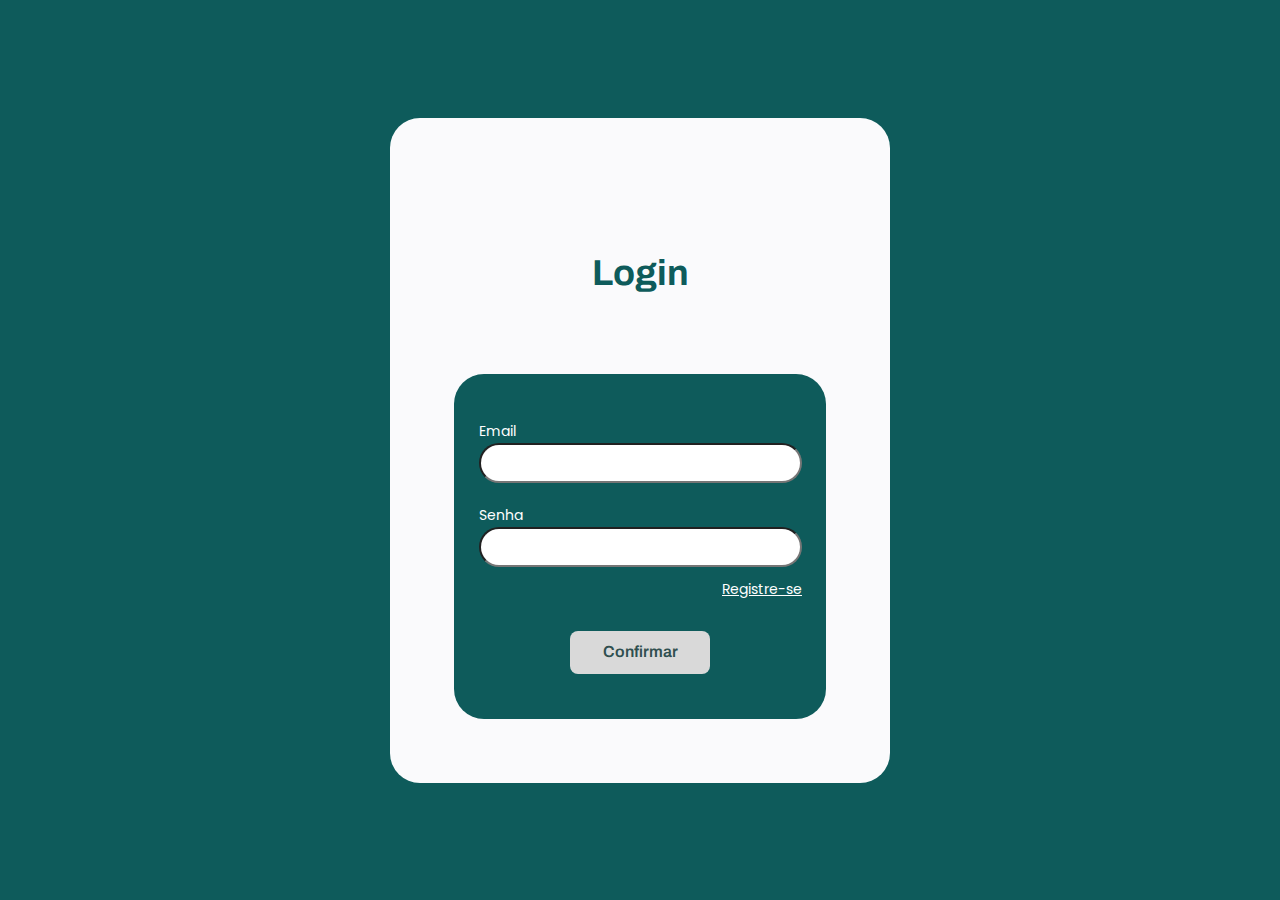
<file: index.html>
<!DOCTYPE html>
<html lang="pt-br">
  <head>
    <meta charset="UTF-8" />
    <meta http-equiv="X-UA-Compatible" content="IE=edge" />
    <meta name="viewport" content="width=device-width, initial-scale=1.0" />
    <title>Document</title>

    <link rel="preconnect" href="https://fonts.googleapis.com" />
    <link rel="preconnect" href="https://fonts.gstatic.com" crossorigin />
    <link
      href="https://fonts.googleapis.com/css2?family=Archivo:wght@600;700&family=Poppins&display=swap"
      rel="stylesheet"
    />

    <link rel="stylesheet" href="css/style.css" />
    <link rel="stylesheet" href="css/inicial.css">
  </head>
  <body>
    <div class="page">
      <main>
        <div class="card">
          <h1>Login</h1>
          <div class="form">
            <form action="" id="form">
                <label for="">Email</label>
                <input type="email" id="email"/>
  
                <label for="">Senha</label>
                <input type="password" id="senha"/>
                <div class="links">
                  <a href="#"></a>
                  <a href="cadastro.html">Registre-se</a>
                </div>
              </form>
              <div class="button">
                <button form="form">Confirmar</button>
              </div>
          </div>
        </div>

      </main>
    </div>
  </body>
</html>
</file>
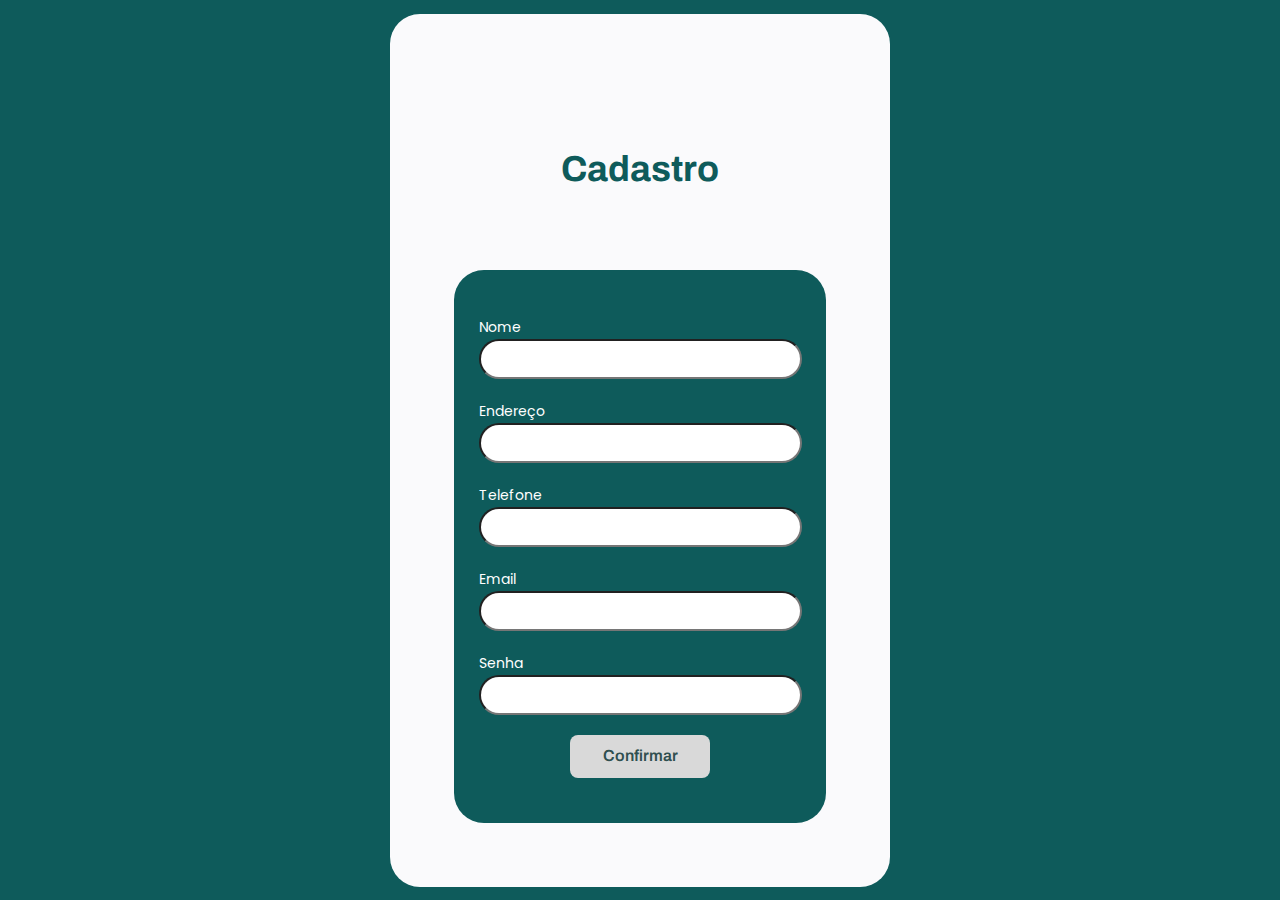
<file: cadastro.html>
<!DOCTYPE html>
<html lang="pt-br">
  <head>
    <meta charset="UTF-8" />
    <meta http-equiv="X-UA-Compatible" content="IE=edge" />
    <meta name="viewport" content="width=device-width, initial-scale=1.0" />
    <title>Document</title>

    <link rel="preconnect" href="https://fonts.googleapis.com" />
    <link rel="preconnect" href="https://fonts.gstatic.com" crossorigin />
    <link
      href="https://fonts.googleapis.com/css2?family=Archivo:wght@600;700&family=Poppins&display=swap"
      rel="stylesheet"
    />

    <link rel="stylesheet" href="css/style.css" />
  </head>
  <body>
    <div class="page">
      <main>
        <div class="card">
          <h1>Cadastro</h1>
          <div class="form">
            <form action="" id="form">
                <label for="">Nome</label>
                <input type="text" id="nome"/>

                <label for="">Endereço</label>
                <input type="text" id="endereco"/>

                <label for="">Telefone</label>
                <input type="number" id="telefone"/>

                <label for="">Email</label>
                <input type="email" id="email"/>
  
                <label for="">Senha</label>
                <input type="password" id="senha" />
              </form>
              <div class="button">
                <button form="form">Confirmar</button>
              </div>
          </div>
        </div>

      </main>
    </div>
  </body>
</html>
</file>
<file: css/style.css>
*{
  margin: 0;
  padding: 0;
  box-sizing: border-box;
  font-size: 62.5%;
}

h1{
  font-family: 'Archivo', sans-serif;
  font-weight: bold;
  font-size: 3.6rem;
  line-height: 4.2rem;
  color: #0E5B5B;
  margin: 7rem auto 8rem;
}

p{
  color: #42D3FF
}

body{
  display: grid;
  background-color: #0E5B5B;
  height: 100vh;
}

body, input, button, select, textarea{
  font: 400 1.4rem 'Poppins', sans-serif;
  line-height: 2.4rem;
}

.page{
  width: 50rem;
  margin: auto;
}

.card{
  display: flex;
  flex-direction: column;
  background-color: #FAFAFC;
  padding: 6.4rem;
  border-radius: 3rem;
  margin: auto;
}

.card form{
  display: grid;
}

.card .form{
  background-color: #0E5B5B;
  padding: 4.5rem 2.5rem;
  border-radius: 3rem;
}

label, input, a{
  color: white;
  font-size: 1.4rem;
  line-height: 2.4rem;
}

input{
  height: 4rem;
  padding: 0 2.4rem;
  border-radius: 2rem;
  margin-bottom: 2rem;
  color: #0E5B5B;
}

.checkbox{
  position: relative;
}

.checkbox input{
  height: 2.4rem;
  width: 2.4rem;
  top: 0;
  left: 0;
  opacity: 0;
  position: absolute;
}

.checkbox label{
  display: flex;
  align-items: center;
  gap: 1.6rem;
}

.checkbox input:checked + label::before{
  background-image: url("data:image/svg+xml,%3Csvg width='24' height='24' viewBox='0 0 24 24' fill='none' xmlns='http://www.w3.org/2000/svg'%3E%3Cg clip-path='url(%23clip0_701_20)'%3E%3Cpath d='M9 16.17L4.83 12L3.41 13.41L9 19L21 7L19.59 5.59L9 16.17Z' fill='%2342D3FF'/%3E%3C/g%3E%3Cdefs%3E%3CclipPath id='clip0_701_20'%3E%3Crect width='24' height='24' fill='white'/%3E%3C/clipPath%3E%3C/defs%3E%3C/svg%3E%0A");
}

.checkbox input:focus + label::before{
  outline: 2px solid black;
}

.checkbox label::before{
  content: '';
  display: block;
  width: 2.4rem;
  height: 2.4rem;
  border: .1rem solid #E6E6F0;
  border-radius: .8rem;
}

.checkbox.wrapper{
  display: flex;
  gap: 16px;
  align-items: center;
  margin-bottom: 2.4rem;
}

.button{
  display: flex;
  justify-content: center;

}

.card button{
  width: 14rem;
  height: 4.3rem;
  
  background-color: #D9D9D9;
  font-family: 'Archivo', sans-serif;
  font-weight: 600;
  font-size: 1.6rem;
  color: #2F4F4F;
  border: none;
  border-radius: .8rem;
}

button:hover{
  background-color: hsl(0, 0%, 70%);
}
</file>
<file: css/inicial.css>
.card .links{
    display: flex;
    justify-content: space-between;
    margin-bottom: 3rem;
  }

  input#senha{
    margin-bottom: 1rem;
  }
</file>
